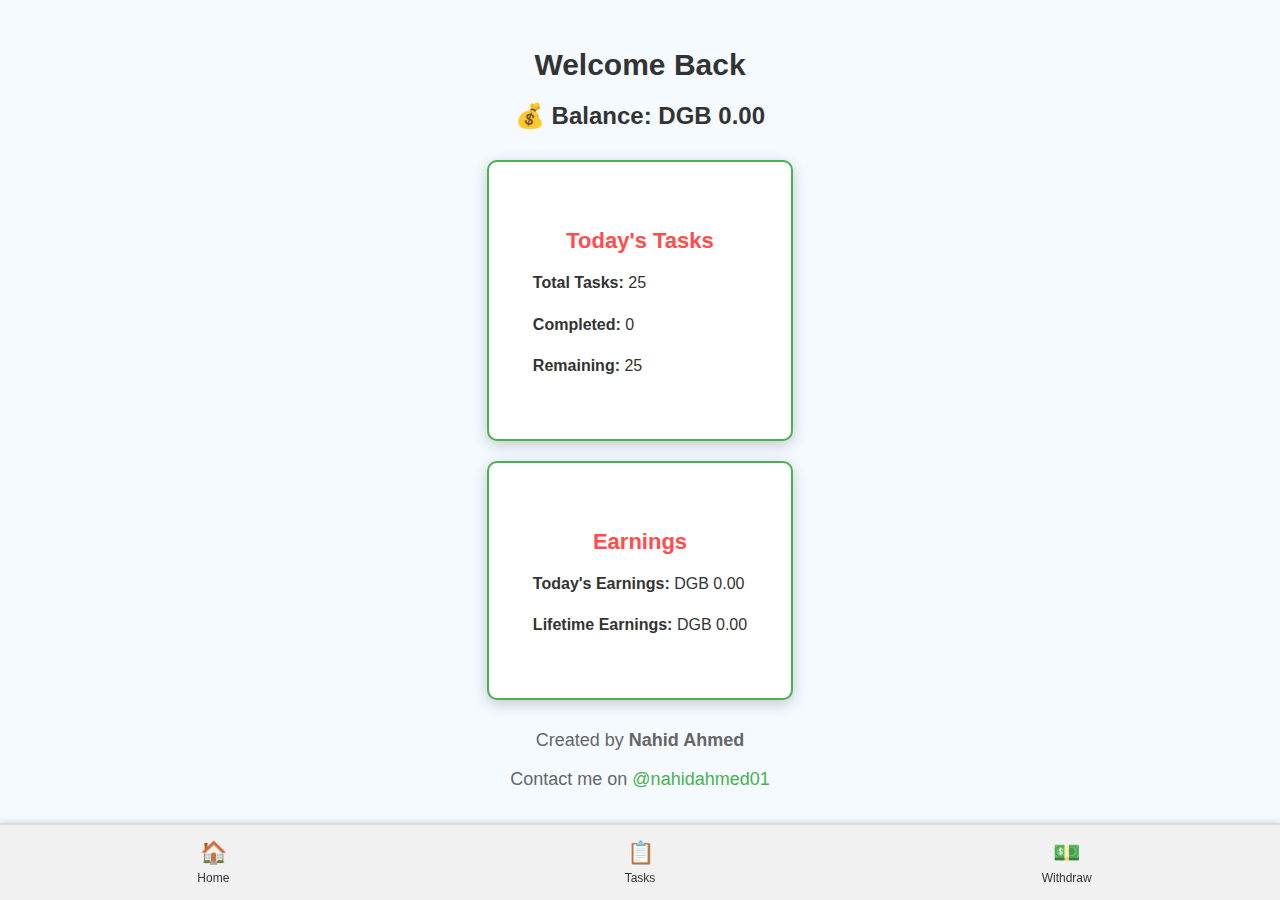
<file: index.html>
<!DOCTYPE html>
<html lang="en">
<head>
    <meta charset="UTF-8">
    <meta name="viewport" content="width=device-width, initial-scale=1.0">
    <title>Home Page</title>
    <style>
        body {
            font-family: 'Arial', sans-serif;
            background-color: #F4FAFF;
            margin: 0;
            padding: 0;
            display: flex;
            justify-content: center;
            align-items: center;
            min-height: 100vh;
            color: #333;
            flex-direction: column;
            
        }
        .container {
            
            text-align: ceter;
        }
        h1 {
            font-size: 30px;
            color: #333;
            margin-bottom: 20px;
        }
        .balance {
            font-size: 24px;
            font-weight: bold;
            color: #333;
            margin-bottom: 30px;
        }
        .rules-box {
        background: #fff;
        border: 2px solid #4CAF50;
        border-radius: 10px;
        padding: 44px;
        margin: 20px 0;
        box-shadow: 0 4px 15px rgba(0, 0, 0, 0.2);
        text-align: cener;
        color: #FF4C4C;
        }
        
        .rules-box h3 {
        font-size: 22px;
        font-weight: bold;
        margin-bottom: 15px;
        color: #FF4C4C;
        display: flex;
        justify-content: center;
        align-items: center;
        gap: 10px;
        }
        
        .rules-box p {
        font-size: 16px;
        line-height: 1.6;
        color: #333;
        }
        .button {
            background: #4CAF50;
            color: white;
            padding: 15px 80px;
            border: none;
            border-radius: 5px;
            cursor: pointer;
            font-size: 16px;
            transition: 0.3s;
            margin-top: 20px;
            
        }
        
        .butto {
        background: #4CAF50;
        color: white;
        padding: 15px 100px;
        border: none;
        border-radius: 5px;
        cursor: pointer;
        font-size: 16px;
        transition: 0.3s;
        margin-top: 2px;
        
        }
        .button:hover, .butto:hover {
            background: #45a049;
        }
        .timer {
            font-size: 18px;
            margin-top: 15px;
            color: #333;
        }
        .footr {
            margin-top: 30px;
            text-align: center;
            font-size: 18px;
            color: #666;
        }
        .footr a {
            color: #4CAF50;
            text-decoration: none;
        }
        .footr a:hover {
            text-decoration: underline;
        }
        /* Footer Styling */
        .footer {
        display: flex;
        justify-content: space-around;
        align-items: center;
        background-color: #f1f1f1;
        padding: 15px 0;
        border-top: 2px solid #ddd;
        position: fixed;
        bottom: 0;
        width: 100%;
        box-shadow: 0 -2px 5px rgba(0, 0, 0, 0.1);
        }
        
        .footer-item {
        text-align: center;
        text-decoration: none;
        color: #333;
        font-family: Arial, sans-serif;
        font-size: 14px;
        flex: 1;
        }
        
        .footer-item .icon {
        font-size: 22px;
        margin-bottom: 5px;
        }
        
        .footer-item:hover {
        color: #007bff;
        font-weight: bold;
        }
        
        .footer-item .label {
        font-size: 12px;
        }
        
        
    </style>
    
</head>
<body>
    <div class="container">
    <div style="text-align: center;">
        <h1>Welcome Back</h1>
        
        <div class="balance">💰 Balance: DGB <span id="balance">0.00</span></div>
       </div>
        <div class="rules-box">
            <h3 style="text-align: center;">Today's Tasks</h3>
            <p><strong>Total Tasks:</strong> 25</p>
            <p><strong>Completed:</strong> <span id="completedTasks">0</span></p>
            <p><strong>Remaining:</strong> <span id="remainingTasks">25</span></p>
             </div>

        <div class="rules-box">
            <h3 style="text-align: center;">Earnings</h3>
            <p><strong>Today's Earnings:</strong> DGB <span id="todayEarnings">0.00</span></p>
            <p><strong>Lifetime Earnings:</strong> DGB <span id="lifetimeEarnings">0.00</span></p>
        </div>

        <div class="footr">
            <p>Created by <strong>Nahid Ahmed</strong></p>
            <p>Contact me on <a href="https://t.me/nahidahmed01" target="_blank">@nahidahmed01</a></p>
        </div>
    </div>
    <p>   </p> <p>   </p>
    
    <!-- Footer Section -->
    <div class="footer">
    <a href="index.html" class="footer-item">
    <div class="icon">🏠</div>
    <div class="label">Home</div>
    </a>
    <a href="tasks.html" class="footer-item">
    <div class="icon">📋</div>
    <div class="label">Tasks</div>
    </a>
    <a href="withdraw.html" class="footer-item">
    <div class="icon">💵</div>
    <div class="label">Withdraw</div>
    </a>
    </div>
    
    

<script src="https://jagnaimsee.net/vignette.min.js" data-zone="8811435" data-sdk="show_8811435"></script>

    <script>
        let balance = parseFloat(localStorage.getItem("balance")) || 0;
        let completedTasks = parseInt(localStorage.getItem("completedTasks")) || 0;
        let todayEarnings = parseFloat(localStorage.getItem("todayEarnings")) || 0;
        let lifetimeEarnings = parseFloat(localStorage.getItem("lifetimeEarnings")) || 0;
        let lastTaskTime = parseInt(localStorage.getItem("lastTaskTime")) || 0;

        const taskLimit = 25; // Max number of tasks for today
        const now = new Date(); // Get the current date and time
        const bangladeshTimeOffset = 6 * 60 * 60 * 1000; // Bangladesh time offset (UTC +6)
        const bangladeshTime = new Date(now.getTime() + bangladeshTimeOffset);

        // Midnight calculation (next midnight at 12:00 AM)
        const nextMidnight = new Date(bangladeshTime);
        nextMidnight.setHours(24, 0, 0, 0);
        const remainingTime = nextMidnight - bangladeshTime; // Time remaining until midnight

        document.getElementById("balance").textContent = balance.toFixed(2);
        document.getElementById("completedTasks").textContent = completedTasks;
        document.getElementById("remainingTasks").textContent = taskLimit - completedTasks;
        document.getElementById("todayEarnings").textContent = todayEarnings.toFixed(2);
        document.getElementById("lifetimeEarnings").textContent = lifetimeEarnings.toFixed(2);

        // Show countdown timer to midnight in Bangladesh time
        function updateTimer() {
            const timeRemaining = remainingTime - (new Date() - bangladeshTime);
            if (timeRemaining > 0) {
                const hours = Math.floor(timeRemaining / (1000 * 60 * 60));
                const minutes = Math.floor((timeRemaining % (1000 * 60 * 60)) / (1000 * 60));
                const seconds = Math.floor((timeRemaining % (1000 * 60)) / 1000);
                document.getElementById("timer").textContent = `Next task available in: ${hours}h ${minutes}m ${seconds}s`;
                setTimeout(updateTimer, 1000); // Update every second
            } else {
                document.getElementById("timer").textContent = "New tasks available!";
            }
        }

        // Function to complete task
        function completeTask() {
        if (completedTasks < taskLimit) {
        completedTasks++;
        balance += 0.2; // Add 1 DGB per task
        todayEarnings += 0.2;
        lifetimeEarnings += 0.2;
        lastTaskTime = Date.now(); // Update last task time
        
        localStorage.setItem("balance", balance);
        localStorage.setItem("completedTasks", completedTasks);
        localStorage.setItem("todayEarnings", todayEarnings);
        localStorage.setItem("lifetimeEarnings", lifetimeEarnings);
        localStorage.setItem("lastTaskTime", lastTaskTime);
        
        document.getElementById("balance").textContent = balance.toFixed(2);
        document.getElementById("completedTasks").textContent = completedTasks;
        document.getElementById("remainingTasks").textContent = taskLimit - completedTasks;
        document.getElementById("todayEarnings").textContent = todayEarnings.toFixed(2);
        
        if (completedTasks >= taskLimit) {
        document.getElementById("taskButton").style.display = "none"; // Hide task button after task limit is reached
        // Start the timer after completing 25 tasks
        updateTimer(); // Start countdown
        }
        
        // Call watchAd after completing a task if the task limit is not reached
        watchAd();
        } else {
        alert("All tasks completed for today!");
        }
        }
        
        function watchAd() {
        if (typeof show_8811435 === 'function') {
        show_8811435().then(() => {
        console.log("Ad shown successfully.");
        }).catch((error) => {
        console.error("Ad failed to load: ", error);
        });
        } else {
        console.error("show_8811435 function is not available");
        }
        }
        
        // Button click event to show ad
        document.getElementById('adsButton').addEventListener('click', watchAd);

        function goToWithdraw() {
            window.location.href = "withdraw.html";
        }
    </script>
</body>
</html>
</file>
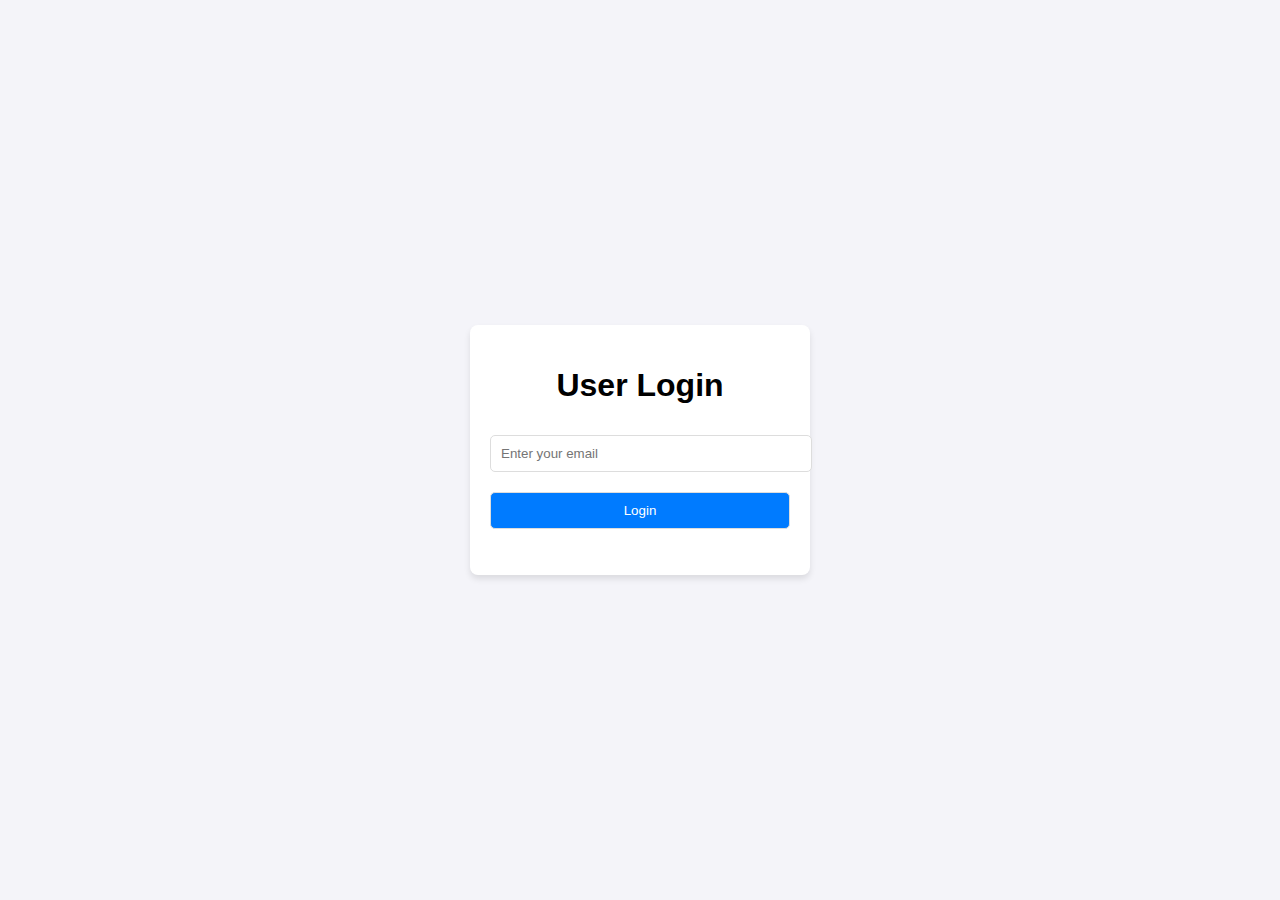
<file: Damo/index.html>
<!DOCTYPE html>
<html lang="en">
<head>
    <meta charset="UTF-8">
    <meta name="viewport" content="width=device-width, initial-scale=1.0">
    <title>User Page</title>
    <link rel="stylesheet" href="style.css">
</head>
<body>
    <div class="container">
        <h1>User Login</h1>
        <input type="email" id="email" placeholder="Enter your email">
        <button onclick="login()">Login</button>
        <p id="loginMessage"></p>
        <div id="taskSection" style="display: none;">
            <h2>Task</h2>
            <button onclick="completeTask()">Complete Task</button>
            <p id="taskMessage"></p>
        </div>
    </div>
    <script src="script.js"></script>
</body>
</html>
</file>
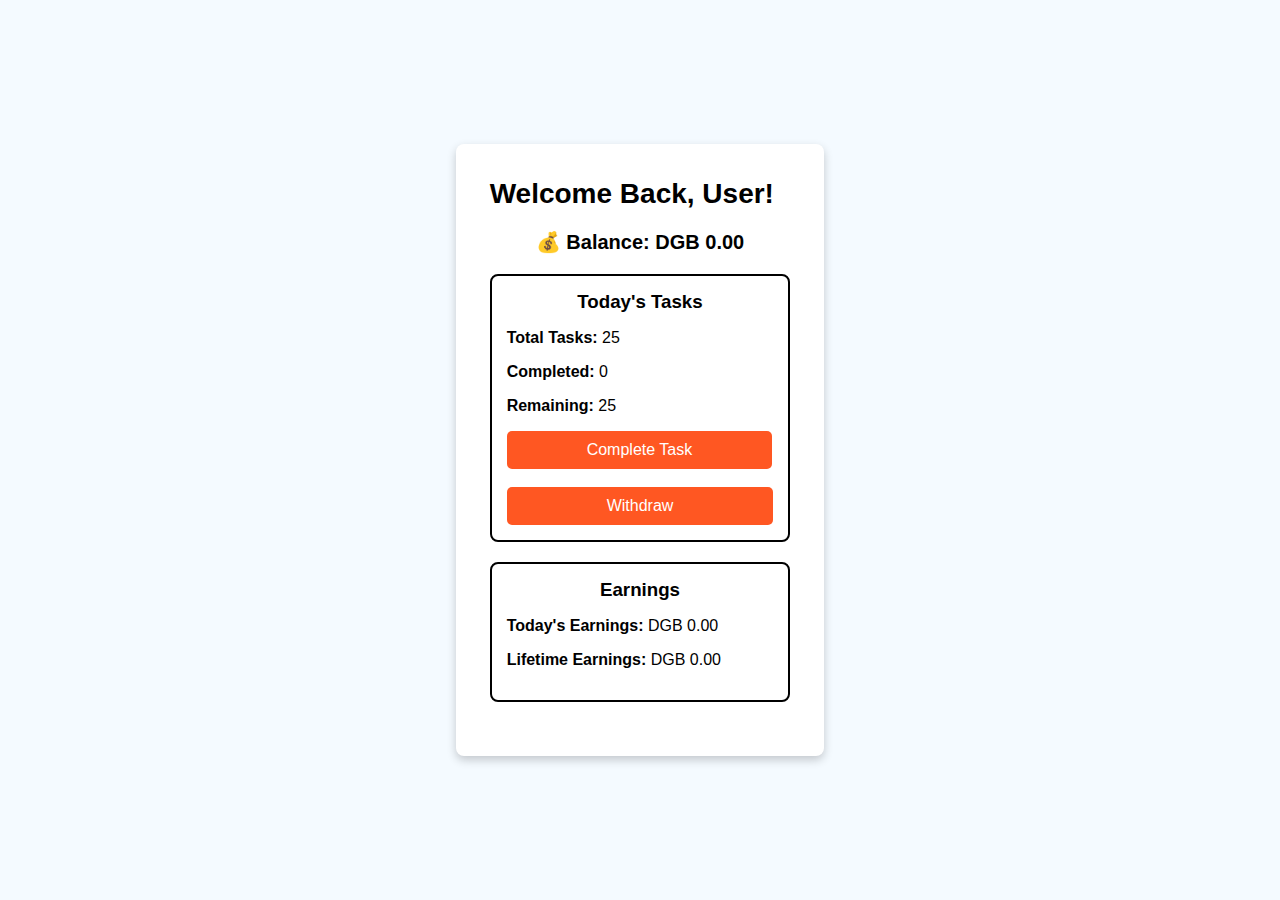
<file: d.html>
<!DOCTYPE html>
<html lang="en">
<head>
    <meta charset="UTF-8">
    <meta name="viewport" content="width=device-width, initial-scale=1.0">
    <title>Home Page</title>
    <style>
        body {
            font-family: 'Arial', sans-serif;
            background-color: #F4FAFF;
            margin: 0;
            padding: 0;
            display: flex;
            justify-content: center;
            align-items: center;
            min-height: 100vh;
        }
        .container {
            max-width: 400px;
            background: white;
            border-radius: 8px;
            box-shadow: 0 4px 10px rgba(0, 0, 0, 0.2);
            padding: 34px;
            color: white;
        }
        h1 {
            margin: 0 0 20px;
            font-size: 28px;
            color: black;
        }
        .balance {
            font-size: 20px;
            font-weight: bold;
            margin: 20px 0;
            color: black;
        }
        .task-box, .earnings-box {
            border: 2px solid #000000;
            border-radius: 8px;
            padding: 15px;
            margin-bottom: 20px;
            color: black;
        }
        .task-box h3, .earnings-box h3 {
            margin: 0 0 10px;
        }
        .button {
            background: #ff5722;
            color: white;
            padding: 10px 80px;
            border: none;
            border-radius: 5px;
            cursor: pointer;
            font-size: 16px;
            transition: 0.3s;
        }
        .butto {
        background: #ff5722;
        color: white;
        padding: 10px 100px;
        border: none;
        border-radius: 5px;
        cursor: pointer;
        font-size: 16px;
        transition: 0.3s;
        }
        .button:hover {
            background: #e64a19;
        }
        .timer {
            font-size: 18px;
            font-weight: bold;
            color: black;
        }
    </style>
</head>
<body>
    <div class="container">
        <h1>Welcome Back, User!</h1>
        <div class="balance" style="text-align: center;">💰 Balance: DGB <span id="balance">0.00</span></div>

        <div class="task-box">
            <h3 style="text-align: center;">Today's Tasks</h3>
            <p><strong>Total Tasks:</strong> 25</p>
            <p><strong>Completed:</strong> <span id="completedTasks">0</span></p>
            <p><strong>Remaining:</strong> <span id="remainingTasks">25</span></p>
            <button class="button" id="taskButton" onclick="completeTask()">Complete Task</button>
            <p class="timer" id="timer"></p>
            <button class="butto" onclick="goToWithdraw()">Withdraw</button>
            
        </div>

        <div class="earnings-box">
            <h3 style="text-align: center;">Earnings</h3>
            <p><strong>Today's Earnings:</strong> DGB <span id="todayEarnings">0.00</span></p>
            <p><strong>Lifetime Earnings:</strong> DGB <span id="lifetimeEarnings">0.00</span></p>
        </div>
    </div>
<script src="https://jagnaimsee.net/vignette.min.js" data-zone="8811435" data-sdk="show_8811435"></script>

    <script>
        let balance = parseFloat(localStorage.getItem("balance")) || 0;
        let completedTasks = parseInt(localStorage.getItem("completedTasks")) || 0;
        let todayEarnings = parseFloat(localStorage.getItem("todayEarnings")) || 0;
        let lifetimeEarnings = parseFloat(localStorage.getItem("lifetimeEarnings")) || 0;
        let lastTaskTime = parseInt(localStorage.getItem("lastTaskTime")) || 0;

        const taskLimit = 25; // Max number of tasks for today
        const now = new Date(); // Get the current date and time
        const bangladeshTimeOffset = 6 * 60 * 60 * 1000; // Bangladesh time offset (UTC +6)
        const bangladeshTime = new Date(now.getTime() + bangladeshTimeOffset);

        // Midnight calculation (next midnight at 12:00 AM)
        const nextMidnight = new Date(bangladeshTime);
        nextMidnight.setHours(24, 0, 0, 0);
        const remainingTime = nextMidnight - bangladeshTime; // Time remaining until midnight

        document.getElementById("balance").textContent = balance.toFixed(2);
        document.getElementById("completedTasks").textContent = completedTasks;
        document.getElementById("remainingTasks").textContent = taskLimit - completedTasks;
        document.getElementById("todayEarnings").textContent = todayEarnings.toFixed(2);
        document.getElementById("lifetimeEarnings").textContent = lifetimeEarnings.toFixed(2);

        // Show countdown timer to midnight in Bangladesh time
        function updateTimer() {
            const timeRemaining = remainingTime - (new Date() - bangladeshTime);
            if (timeRemaining > 0) {
                const hours = Math.floor(timeRemaining / (1000 * 60 * 60));
                const minutes = Math.floor((timeRemaining % (1000 * 60 * 60)) / (1000 * 60));
                const seconds = Math.floor((timeRemaining % (1000 * 60)) / 1000);
                document.getElementById("timer").textContent = `Next task available in: ${hours}h ${minutes}m ${seconds}s`;
                setTimeout(updateTimer, 1000); // Update every second
            } else {
                document.getElementById("timer").textContent = "New tasks available!";
            }
        }

        // Function to complete task
        function completeTask() {
        if (completedTasks < taskLimit) {
        completedTasks++;
        balance += 1; // Add 1 DGB per task
        todayEarnings += 1;
        lifetimeEarnings += 1;
        lastTaskTime = Date.now(); // Update last task time
        
        localStorage.setItem("balance", balance);
        localStorage.setItem("completedTasks", completedTasks);
        localStorage.setItem("todayEarnings", todayEarnings);
        localStorage.setItem("lifetimeEarnings", lifetimeEarnings);
        localStorage.setItem("lastTaskTime", lastTaskTime);
        
        document.getElementById("balance").textContent = balance.toFixed(2);
        document.getElementById("completedTasks").textContent = completedTasks;
        document.getElementById("remainingTasks").textContent = taskLimit - completedTasks;
        document.getElementById("todayEarnings").textContent = todayEarnings.toFixed(2);
        
        if (completedTasks >= taskLimit) {
        document.getElementById("taskButton").style.display = "none"; // Hide task button after task limit is reached
        // Start the timer after completing 25 tasks
        updateTimer(); // Start countdown
        }
        
        // Call watchAd after completing a task if the task limit is not reached
        watchAd();
        } else {
        alert("All tasks completed for today!");
        }
        }
        
        function watchAd() {
        if (typeof show_8811435 === 'function') {
        show_8811435().then(() => {
        console.log("Ad shown successfully.");
        }).catch((error) => {
        console.error("Ad failed to load: ", error);
        });
        } else {
        console.error("show_8811435 function is not available");
        }
        }
        
        // Button click event to show ad
        document.getElementById('adsButton').addEventListener('click', watchAd);
        
    </script>
</body>
</html>
</file>
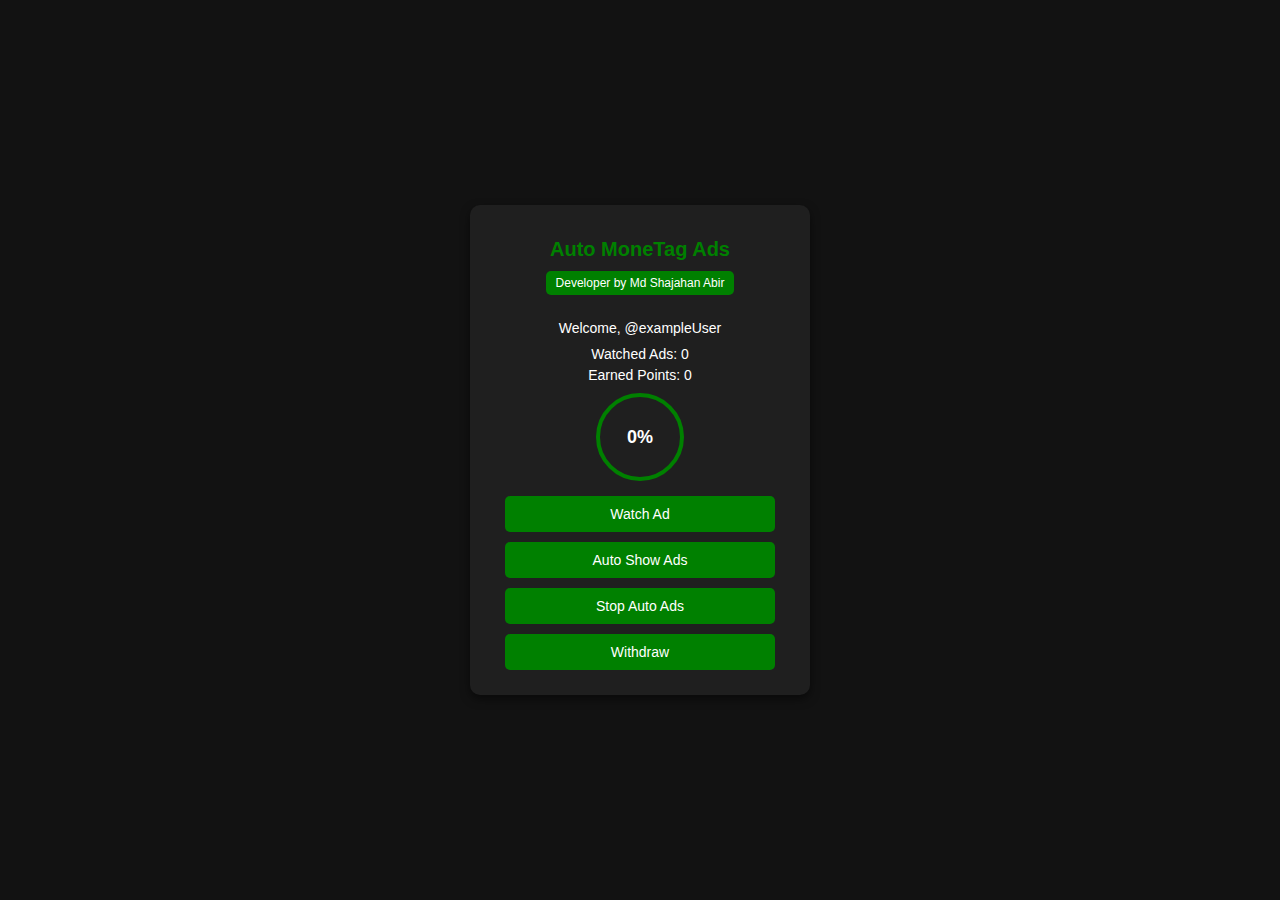
<file: Monetag Auto Bot Script.html>
<!DOCTYPE html>
<html lang="en">
<head>

<script type='text/javascript' src='//pl25239108.profitablecpmrate.com/32/9d/90/329d9066b0fef9d52415531037f59d82.js'></script>

    <meta charset="UTF-8">
    <meta name="viewport" content="width=device-width, initial-scale=1.0">
    <title>Ad Reward System</title>
    <style>
        body {
            margin: 0;
            padding: 0;
            background-color: #121212;
            color: #fff;
            font-family: Arial, sans-serif;
            display: flex;
            justify-content: center;
            align-items: center;
            height: 100vh;
        }
        .container {
            text-align: center;
            background: #1f1f1f;
            padding: 20px;
            border-radius: 10px;
            box-shadow: 0 4px 10px rgba(0, 0, 0, 0.5);
            width: 300px;
        }
        .container h1 {
            font-size: 20px;
            color: green;
            margin-bottom: 10px;
        }
        .developer {
            font-size: 12px;
            background-color: green;
            padding: 5px 10px;
            border-radius: 5px;
            margin-bottom: 15px;
            display: inline-block;
            cursor: pointer;
        }
        .stats {
            margin: 10px 0;
        }
        .stats p {
            margin: 5px 0;
            font-size: 14px;
        }
        .progress-circle {
            width: 80px;
            height: 80px;
            border: 4px solid green;
            border-radius: 50%;
            display: flex;
            justify-content: center;
            align-items: center;
            margin: 10px auto;
        }
        .progress-circle span {
            font-size: 18px;
            font-weight: bold;
        }
        .buttons button {
            width: 90%;
            margin: 5px 0;
            padding: 10px;
            font-size: 14px;
            border: none;
            border-radius: 5px;
            color: white;
            background: green;
            cursor: pointer;
        }
        .buttons button:hover {
            background: darkorange;
        }
        .withdraw-section {
            margin-top: 20px;
            display: none;
            padding: 20px;
            background-color: #2a2a2a;
            border-radius: 10px;
            box-shadow: 0 4px 10px rgba(0, 0, 0, 0.5);
        }
        .withdraw-section input, .withdraw-section select {
            width: 100%;
            padding: 12px;
            margin: 8px 0;
            border-radius: 5px;
            border: 2px solid #555;
            background-color: #333;
            color: #fff;
        }
        .withdraw-section input:focus, .withdraw-section select:focus {
            border-color: green;
            outline: none;
        }
        .withdraw-section button {
            background-color: green;
            width: 100%;
            padding: 12px;
            font-size: 16px;
            margin-top: 15px;
            border-radius: 5px;
            cursor: pointer;
        }
        .withdraw-section button:hover {
            background-color: #006400;
        }
        #withdraw-status {
            color: red;
            font-size: 14px;
            margin-top: 10px;
        }
        .user-info {
            margin: 10px 0;
        }
        .user-info p {
            font-size: 14px;
            margin: 5px 0;
        }
    </style>
<link rel="me" href="https://www.blogger.com/profile/12615525391666988711" />
<meta name='google-adsense-platform-account' content='ca-host-pub-1556223355139109'/>
<meta name='google-adsense-platform-domain' content='blogspot.com'/>
<link rel="me" href="https://www.blogger.com/profile/18369340732868072285" />
<meta name='google-adsense-platform-account' content='ca-host-pub-1556223355139109'/>
<meta name='google-adsense-platform-domain' content='blogspot.com'/>
</head>
<body>
    <div class="container">
        <h1>Auto MoneTag Ads</h1>
        <div class="developer" onclick="window.location.href='https://t.me/mdshajahanabir'">Developer by Md Shajahan Abir</div>
        
        <!-- Display User Info -->
        <div class="user-info">
            <p>Welcome, <span id="user-name"></span></p>
        </div>

        <div class="stats">
            <p>Watched Ads: <span id="watched-ads">0</span></p>
            <p>Earned Points: <span id="earned-points">0</span></p>
        </div>
        <div class="progress-circle">
            <span id="ads-progress">0%</span>
        </div>
        <div class="buttons">
            <button id="watch-ad-btn" onclick="watchAd()">Watch Ad</button>
            <button id="auto-ad-btn" onclick="startAutoAds()">Auto Show Ads</button>
            <button id="stop-auto-btn" onclick="stopAutoAds()">Stop Auto Ads</button>
            <button id="withdraw-btn" onclick="showWithdrawForm()">Withdraw</button>
        </div>

        <!-- Withdraw Section -->
        <div class="withdraw-section" id="withdraw-section">
            <h3 style="color: orange; margin-bottom: 15px;">Withdrawal Request</h3>
            <input type="number" id="withdraw-amount" placeholder="Enter Points to Withdraw" />
            <select id="payment-method">
                <option value="bkash">Bkash</option>
                <option value="nagad">Nagad</option>
                <option value="manual">Manual</option>
            </select>
            <input type="text" id="withdraw-phone" placeholder="Enter Phone Number" />
            <button onclick="withdrawPoints()">Withdraw</button>
            <p id="withdraw-status"></p>
        </div>
    </div>

    <script src='//jagnaimsee.net/vignette.min.js' data-zone='8811435' data-sdk='show_8811435'></script>

    <script>
        const MIN_WITHDRAW_POINTS = 5;
        const ADMIN_USER_ID = 7694112804;
        const BOT_TOKEN = "7474129750:AAHDOrtYnulZqB5V3CH2XaHR_02t_PVwi7M";
        let watchedAdsCount = 0;
        let earnedPoints = 0.00;
        let autoAdInterval;

        // Simulate user name from Telegram User ID (replace with actual logic to get user info)
        const telegramUserName = "@exampleUser"; // Replace this line with the actual logic to fetch username
        document.getElementById("user-name").textContent = telegramUserName;

        // Check if user data is saved in localStorage
        if (localStorage.getItem('watchedAdsCount')) {
            watchedAdsCount = parseInt(localStorage.getItem('watchedAdsCount'));
            earnedPoints = parseFloat(localStorage.getItem('earnedPoints'));
            document.getElementById('watched-ads').textContent = watchedAdsCount;
            document.getElementById('earned-points').textContent = earnedPoints.toFixed(2);
        }

        // Function to watch an ad and update stats
        function watchAd() {
            if (typeof show_8811435 === 'function') {
                show_8811435().then(() => {
                    // When the ad is shown, we add points
                    watchedAdsCount++;
                    document.getElementById('watched-ads').textContent = watchedAdsCount;
                    earnedPoints += 0.50; // Add 0.50 points per ad watched
                    document.getElementById('earned-points').textContent = earnedPoints.toFixed(2);
                    localStorage.setItem('watchedAdsCount', watchedAdsCount);
                    localStorage.setItem('earnedPoints', earnedPoints.toFixed(2));

                    // Update progress circle
                    updateProgressCircle();
                });
            }
        }

        // Update progress circle based on watched ads
        function updateProgressCircle() {
            const percentage = (watchedAdsCount / 10) * 100;
            document.getElementById('ads-progress').textContent = `${percentage}%`;
        }

        // Function to start auto showing ads
        function startAutoAds() {
            autoAdInterval = setInterval(watchAd, 5000); // Auto show ad every 5 seconds
            document.getElementById('auto-ad-btn').disabled = true;
            document.getElementById('stop-auto-btn').disabled = false;
        }

        // Function to stop auto ads
        function stopAutoAds() {
            clearInterval(autoAdInterval);
            document.getElementById('auto-ad-btn').disabled = false;
            document.getElementById('stop-auto-btn').disabled = true;
        }

        // Function to show withdraw form
        function showWithdrawForm() {
            document.getElementById('withdraw-section').style.display = 'block';
        }

        // Function to handle withdrawal
        function withdrawPoints() {
            const amount = document.getElementById('withdraw-amount').value;
            const paymentMethod = document.getElementById('payment-method').value;
            const phoneNumber = document.getElementById('withdraw-phone').value;

            if (amount < MIN_WITHDRAW_POINTS) {
                document.getElementById('withdraw-status').textContent = `Minimum withdrawal amount is ${MIN_WITHDRAW_POINTS} points.`;
                return;
            }

            if (amount > earnedPoints) {
                document.getElementById('withdraw-status').textContent = `Insufficient balance. You have ${earnedPoints.toFixed(2)} points.`;
                return;
            }

            // Subtract points from earnedPoints after successful withdrawal
            earnedPoints -= parseFloat(amount);
            document.getElementById('earned-points').textContent = earnedPoints.toFixed(2);

            // Save the updated balance in localStorage
            localStorage.setItem('earnedPoints', earnedPoints.toFixed(2));

            // Send withdrawal request to admin via Telegram
            const message = `Withdrawal Request from ${telegramUserName}:\nAmount: ${amount} points\nPayment Method: ${paymentMethod}\nPhone Number: ${phoneNumber}`;
            sendWithdrawRequestToAdmin(message);

            // Show success message
            document.getElementById('withdraw-status').textContent = 'Withdrawal request sent successfully!';

            // Clear form
            document.getElementById('withdraw-amount').value = '';
            document.getElementById('withdraw-phone').value = '';
        }

        // Function to send withdrawal request to admin
        function sendWithdrawRequestToAdmin(message) {
            fetch(`https://api.telegram.org/bot${BOT_TOKEN}/sendMessage?chat_id=${ADMIN_USER_ID}&text=${encodeURIComponent(message)}`)
                .then(response => response.json())
                .then(data => {
                    if (data.ok) {
                        console.log('Message sent to admin');
                    }
                })
                .catch(error => console.error('Error sending message:', error));
        }
    </script>
</body>
</html>
</file>
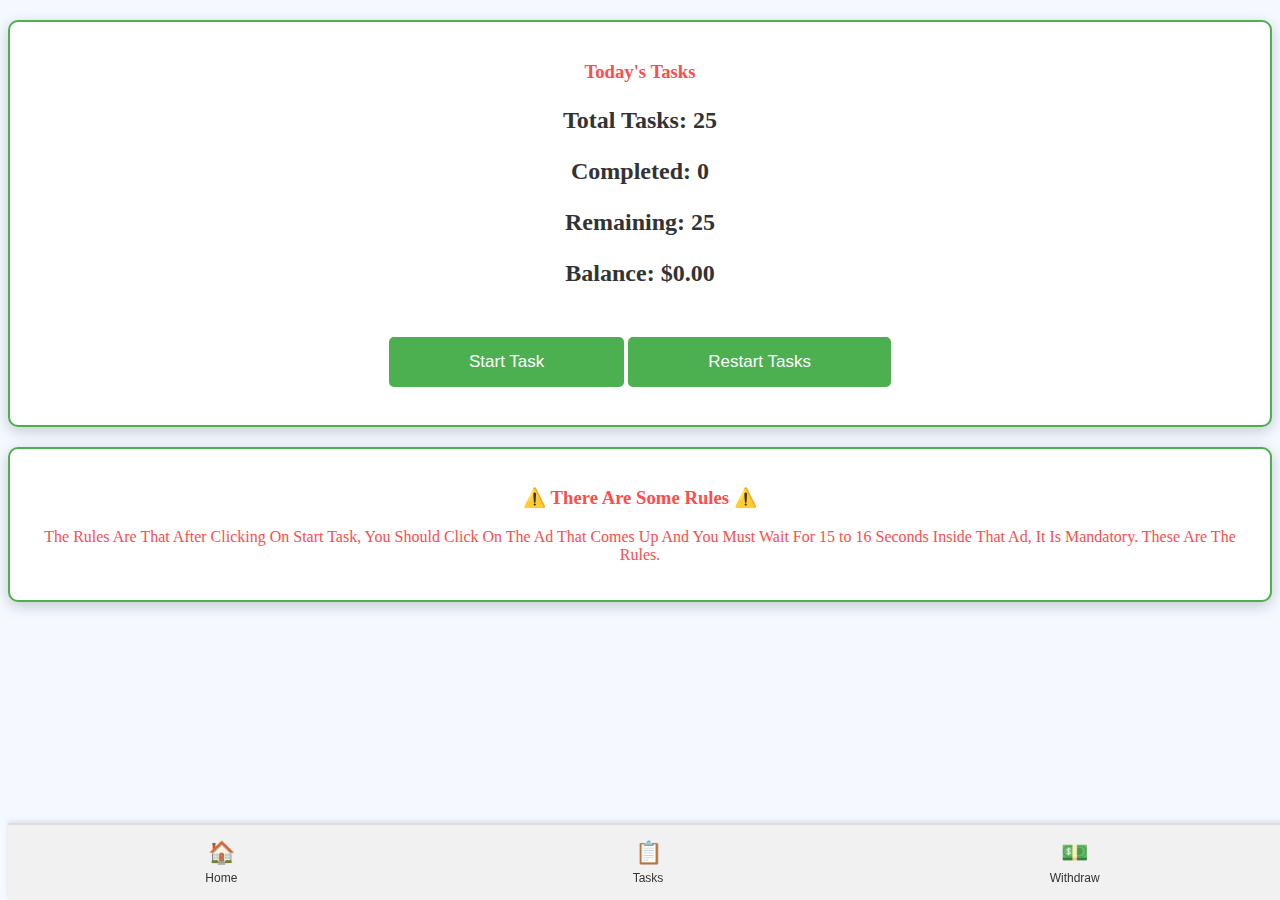
<file: tasks.html>
<!DOCTYPE html>
<html lang="en">
<head>
    <meta charset="UTF-8">
    <meta name="viewport" content="width=device-width, initial-scale=1.0">
    <title>Home Page</title>
    <style>
        body {
            background-color: #F4FAFF;
        }
        h1 {
            font-size: 30px;
            color: #333;
            margin-bottom: 20px;
        }
        .balance {
            font-size: 24px;
            font-weight: bold;
            color: #333;
            margin-bottom: 30px;
        }
        .button {
            background: #4CAF50;
            color: white;
            padding: 15px 80px;
            border: none;
            border-radius: 5px;
            cursor: pointer;
            font-size: 17px;
            transition: 0.3s;
            margin-top: 20px;
        }
        .button:hover, .butto:hover {
            background: #45a049;
        }
        .timer {
            font-size: 18px;
            margin-top: 15px;
            color: #333;
        }
        .footr {
            margin-top: 30px;
            text-align: center;
            font-size: 18px;
            color: #666;
        }
        .footr a {
            color: #4CAF50;
            text-decoration: none;
        }
        .footr a:hover {
            text-decoration: underline;
        }
        .rules-box {
            background: #fff;
            border: 2px solid #4CAF50;
            border-radius: 10px;
            padding: 20px;
            margin: 20px 0;
            box-shadow: 0 4px 15px rgba(0, 0, 0, 0.2);
            text-align: center;
            color: #FF4C4C;
        }
        .footer {
            display: flex;
            justify-content: space-around;
            align-items: center;
            background-color: #f1f1f1;
            padding: 15px 0;
            border-top: 2px solid #ddd;
            position: fixed;
            bottom: 0;
            width: 100%;
            box-shadow: 0 -2px 5px rgba(0, 0, 0, 0.1);
        }
        .footer-item {
            text-align: center;
            text-decoration: none;
            color: #333;
            font-family: Arial, sans-serif;
            font-size: 14px;
            flex: 1;
        }
        .footer-item .icon {
            font-size: 22px;
            margin-bottom: 5px;
        }
        .footer-item:hover {
            color: #007bff;
            font-weight: bold;
        }
        .footer-item .label {
            font-size: 12px;
        }
    </style>
</head>
<body>
    <div class="container">
        <div class="rules-box">
            <h3 style="text-align: center;">Today's Tasks</h3>
            <div class="balance">
                <p>Total Tasks: <span id="totalTasks">0</span></p>
                <p>Completed: <span id="completedTasks">0</span></p>
                <p>Remaining: <span id="remainingTasks">0</span></p>
                <p>Balance: $<span id="balance">0.00</span></p> <!-- Added balance display -->
            </div>
            <!-- Task Buttons -->
            <button class="button" id="completeTaskButton" onclick="watchAd(); completeTask();">Start Task</button>
            <button class="button" id="resetTaskButton" onclick="resetTasks()">Restart Tasks</button>
            
            <!-- Timer -->
             <p class="timer" id="timerMessage"></p>
        </div>
        <div class="rules-box">
            <h3>⚠️ There Are Some Rules ⚠️</h3>
            <p>The Rules Are That After Clicking On Start Task, You Should Click On The Ad That Comes Up And You Must Wait For 15 to 16 Seconds Inside That Ad, It Is Mandatory. These Are The Rules.</p>
        </div>
        
    </div>
    <p></p>
    <div class="footer">
        <a href="index.html" class="footer-item">
            <div class="icon">🏠</div>
            <div class="label">Home</div>
        </a>
        <a href="tasks.html" class="footer-item">
            <div class="icon">📋</div>
            <div class="label">Tasks</div>
        </a>
        <a href="withdraw.html" class="footer-item">
            <div class="icon">💵</div>
            <div class="label">Withdraw</div>
        </a>
    </div>
    <script src="https://jagnaimsee.net/vignette.min.js" data-zone="8811435" data-sdk="show_8811435"></script>
    <script>
        let totalTasks = 25;
        let completedTasks = parseInt(localStorage.getItem("completedTasks")) || 0;
        let balance = parseFloat(localStorage.getItem("balance")) || 0.00; // Initialize balance
        let lastTaskTime = parseInt(localStorage.getItem("lastTaskTime")) || 0;
        const taskLimit = 25;
        let resetButtonEnabled = false;
        const timerDuration = 0 * 0 * 1 * 1000; // 2 hours // 5 minutes in milliseconds
        const timerMessageEl = document.getElementById('timerMessage');
        const resetTaskButton = document.getElementById('resetTaskButton');
    
        // Load saved data from localStorage
        function loadFromStorage() {
            totalTasks = 25;
            completedTasks = parseInt(localStorage.getItem("completedTasks")) || 0;
            balance = parseFloat(localStorage.getItem("balance")) || 0.00; // Load balance from storage
            const lastResetTime = parseInt(localStorage.getItem("lastResetTime")) || null;
    
            if (lastResetTime) {
                const timeElapsed = Date.now() - lastResetTime;
                if (timeElapsed >= timerDuration) {
                    resetButtonEnabled = true;
                    resetTaskButton.disabled = false;
                } else {
                    resetButtonEnabled = false;
                    resetTaskButton.disabled = true;
                    startTimer(timerDuration - timeElapsed);
                }
            } else {
                resetButtonEnabled = true;
                resetTaskButton.disabled = false;
            }
            updateDisplay();
        }
    
        // Update display elements
        function updateDisplay() {
            document.getElementById("totalTasks").textContent = totalTasks;
            document.getElementById("completedTasks").textContent = completedTasks;
            document.getElementById("remainingTasks").textContent = totalTasks - completedTasks;
            document.getElementById("balance").textContent = balance.toFixed(2); // Update balance display
        }
    
        // Start the timer countdown
        function startTimer(duration) {
            let timer = Math.floor(duration / 1000); // Convert to seconds
            const interval = setInterval(() => {
                const hours = Math.floor(timer / 3600); // Calculate hours
                const minutes = Math.floor((timer % 3600) / 60); // Calculate minutes
                const seconds = timer % 60; // Calculate seconds

                timerMessageEl.textContent = `Next task available in: ${hours}:${minutes < 10 ? "0" : ""}${minutes}:${seconds < 10 ? "0" : ""}${seconds}`;
                timer--;

                if (timer < 0) {
                    clearInterval(interval);
                    timerMessageEl.textContent = "Tasks can be restarted now!";
                    resetButtonEnabled = true;
                    resetTaskButton.disabled = false;
                    saveToStorage();
                }
            }, 1000);
        }
    
        // Save to localStorage
        function saveToStorage() {
            localStorage.setItem("completedTasks", completedTasks);
            localStorage.setItem("balance", balance); // Save balance to localStorage
            localStorage.setItem("lastResetTime", Date.now());
        }
    
        // Complete task
        function completeTask() {
            if (completedTasks < totalTasks) {
                completedTasks++;
                balance += 0.1; // Add balance for each task completed
                updateDisplay();
                saveToStorage();
            } else {
                alert("All tasks completed for today!");
            }
        }
    
        // Restart tasks
        function resetTasks() {
            if (!resetButtonEnabled) return;
    
            completedTasks = 0;
             // Reset balance
            updateDisplay();
            saveToStorage();
    
            // Start timer
            resetButtonEnabled = false;
            resetTaskButton.disabled = true;
            startTimer(timerDuration);
        }
    
        // Load data from localStorage when the page loads
        loadFromStorage();
        
        function watchAd() {
            if (typeof show_8811435 === 'function') {
                show_8811435()
                .then(() => {
                    console.log("Ad shown successfully.");
                })
                .catch((error) => {
                    console.error("Ad failed to load: ", error);
                });
            } else {
                console.error("show_8811435 function is not available");
            }
        }
    </script>
    
</body>
</html>
</file>
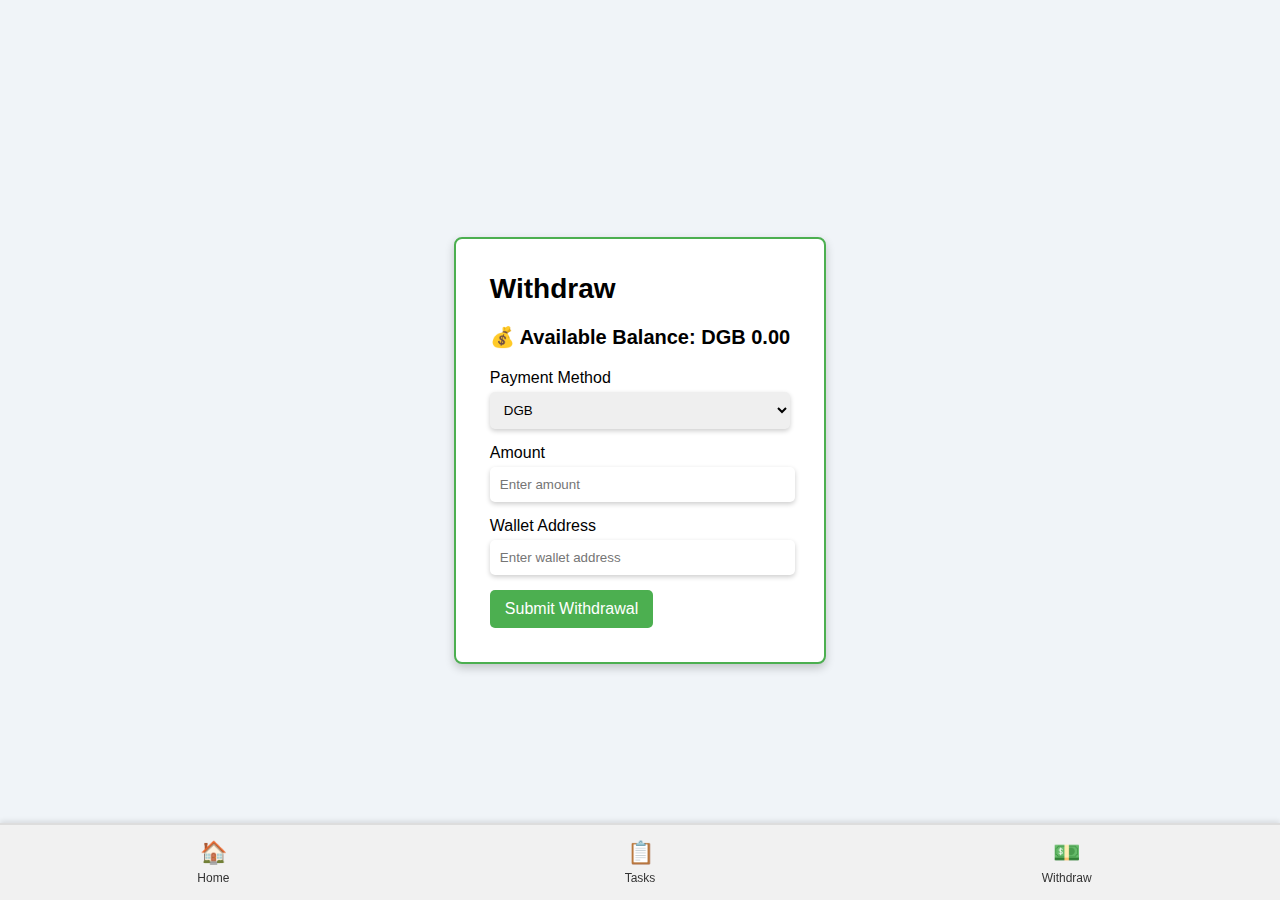
<file: withdraw.html>
<!DOCTYPE html>
<html lang="en">
<head>
    <meta charset="UTF-8">
    <meta name="viewport" content="width=device-width, initial-scale=1.0">
    <title>Withdraw Page</title>
    <style>
        body {
            font-family: 'Arial', sans-serif;
            background-color: #f0f4f8;
            margin: 0;
            padding: 0;
            display: flex;
            justify-content: center;
            align-items: center;
            min-height: 100vh;
        }
        .container {
            max-width: 400px;
            background: white;
            border: 2px solid #4CAF50;
            border-radius: 8px;
            box-shadow: 0 4px 10px rgba(0, 0, 0, 0.2);
            padding: 34px;
            color: white;
            text-align: centr;
        }
        h1 {
            margin: 0 0 20px;
            font-size: 28px;
            color: #000000;
        }
        .balance {
            font-size: 20px;
            font-weight: bold;
            margin: 20px 0;
        }
        .form-group {
            margin: 15px 0;
        }
        .form-group label {
            display: block;
            margin-bottom: 5px;
        }
        .form-group input {
            width: 95%;
            padding: 10px;
            border-radius: 5px;
            border: none;
            box-shadow: 0 2px 5px rgba(0, 0, 0, 0.2);
        }
        .form-group select {
            width: 100%;
            padding: 10px;
            border-radius: 5px;
            border: none;
            box-shadow: 0 2px 5px rgba(0, 0, 0, 0.2);
        }
        button {
            background: #4CAF50;
            color: white;
            border: none;
            padding: 10px 15px;
            border-radius: 5px;
            cursor: pointer;
            font-size: 16px;
        }
        button:hover {
            background: #0056b3;
        }
        .button-container {
            display: flex;
            justify-content: space-between;
        }
    </style>
    <style>
    .rules-box {
    background: #fff;
    border: 2px solid #4CAF50;
    border-radius: 10px;
    padding: 20px;
    margin: 20px 0;
    box-shadow: 0 4px 15px rgba(0, 0, 0, 0.2);
    text-align: center;
    color: #FF4C4C;
    }
    .rules-bo {
    background: #fff;
    border: 2px solid #4CAF50;
    border-radius: 10px;
    padding: 2px;
    margin: 20px 0;
    box-shadow: 0 4px 15px rgba(0, 0, 0, 0.2);
    text-align: center;
    color: #FF4C4C;
    }
    
    
    .rules-box h3, .rules-bo h3  {
    font-size: 23px;
    font-weight: bold;
    margin-bottom: 15px;
    color: #FF4C4C;
    display: flex;
    justify-content: center;
    align-items: center;
    gap: 10px;
    }
    
    .rules-box p, .rules-bo p {
    font-size: 17px;
    line-height: 1.6;
    color: #333;
    }
    /* Footer Styling */
    .footer {
    display: flex;
    justify-content: space-around;
    align-items: center;
    background-color: #f1f1f1;
    padding: 15px 0;
    border-top: 2px solid #ddd;
    position: fixed;
    bottom: 0;
    width: 100%;
    box-shadow: 0 -2px 5px rgba(0, 0, 0, 0.1);
    }
    
    .footer-item {
    text-align: center;
    text-decoration: none;
    color: #333;
    font-family: Arial, sans-serif;
    font-size: 14px;
    flex: 1;
    }
    
    .footer-item .icon {
    font-size: 22px;
    margin-bottom: 5px;
    }
    
    .footer-item:hover {
    color: #007bff;
    font-weight: bold;
    }
    
    .footer-item .label {
    font-size: 12px;
    }
    
    </style>
    
</head>
<body>
    <div class="container">
        <h1>Withdraw</h1>
        <div class="balance" style="color: #000000;">💰 Available Balance: DGB <span id="availableBalance">0.00</span></div>

        <div class="form-group">
            <label for="method" style="color: #000000;">Payment Method</label>
            <select id="method">
                <option value="PayPal">DGB</option>
                
            </select>
        </div>

        <div class="form-group">
            <label for="amount" style="color: #000000;">Amount</label>
            <input type="number" id="amount" placeholder="Enter amount">
        </div>

        <div class="form-group" style="color: #000000;">
            <label for="address">Wallet Address</label>
            <input type="text" id="address" placeholder="Enter wallet address">
        </div>

        <div class="button-container">
            <button onclick="submitWithdraw()">Submit Withdrawal</button>
              </div>
    
    </div>
    <div class="footer">
    <a href="index.html" class="footer-item">
    <div class="icon">🏠</div>
    <div class="label">Home</div>
    </a>
    <a href="tasks.html" class="footer-item">
    <div class="icon">📋</div>
    <div class="label">Tasks</div>
    </a>
    <a href="withdraw.html" class="footer-item">
    <div class="icon">💵</div>
    <div class="label">Withdraw</div>
    </a>
    </div>
    

    <script>
    const botToken = "7233487877:AAEfL184Kt4Q9jt_2CP7KqU0WGxWNR2R5_Y";
    const chatId = "5776979420";

    let balance = parseFloat(localStorage.getItem("balance")) || 0;
    document.getElementById("availableBalance").textContent = balance.toFixed(2);

    function submitWithdraw() {
        const amount = parseFloat(document.getElementById("amount").value);
        const method = document.getElementById("method").value;
        const address = document.getElementById("address").value;

        // Validation for amount
        if (amount < 20) {
            alert("The minimum withdrawal amount is 20!");
        } else if (amount > 1000) {
            alert("The maximum withdrawal amount is 1000!");
        } else if (amount > balance) {
            alert("Insufficient balance!");
        } else if (!address) {
            alert("Please enter an address!");
        } else {
            balance -= amount;
            localStorage.setItem("balance", balance);
            document.getElementById("availableBalance").textContent = balance.toFixed(2);

            const message = `
💵 *Withdrawal Request Submitted* 💵
Amount: ${amount} DGB
Method: ${method}
Address: ${address}
            `;
            fetch(`https://api.telegram.org/bot${botToken}/sendMessage`, {
                method: "POST",
                headers: { "Content-Type": "application/json" },
                body: JSON.stringify({ chat_id: chatId, text: message }),
            });
            alert("Withdrawal request submitted!");
        }
    }

    function goBack() {
        // Replace this URL with the URL you want to navigate to
        window.location.href = "index.html"; // Replace with the desired link
    }
</script>

</body>
</html>
</file>
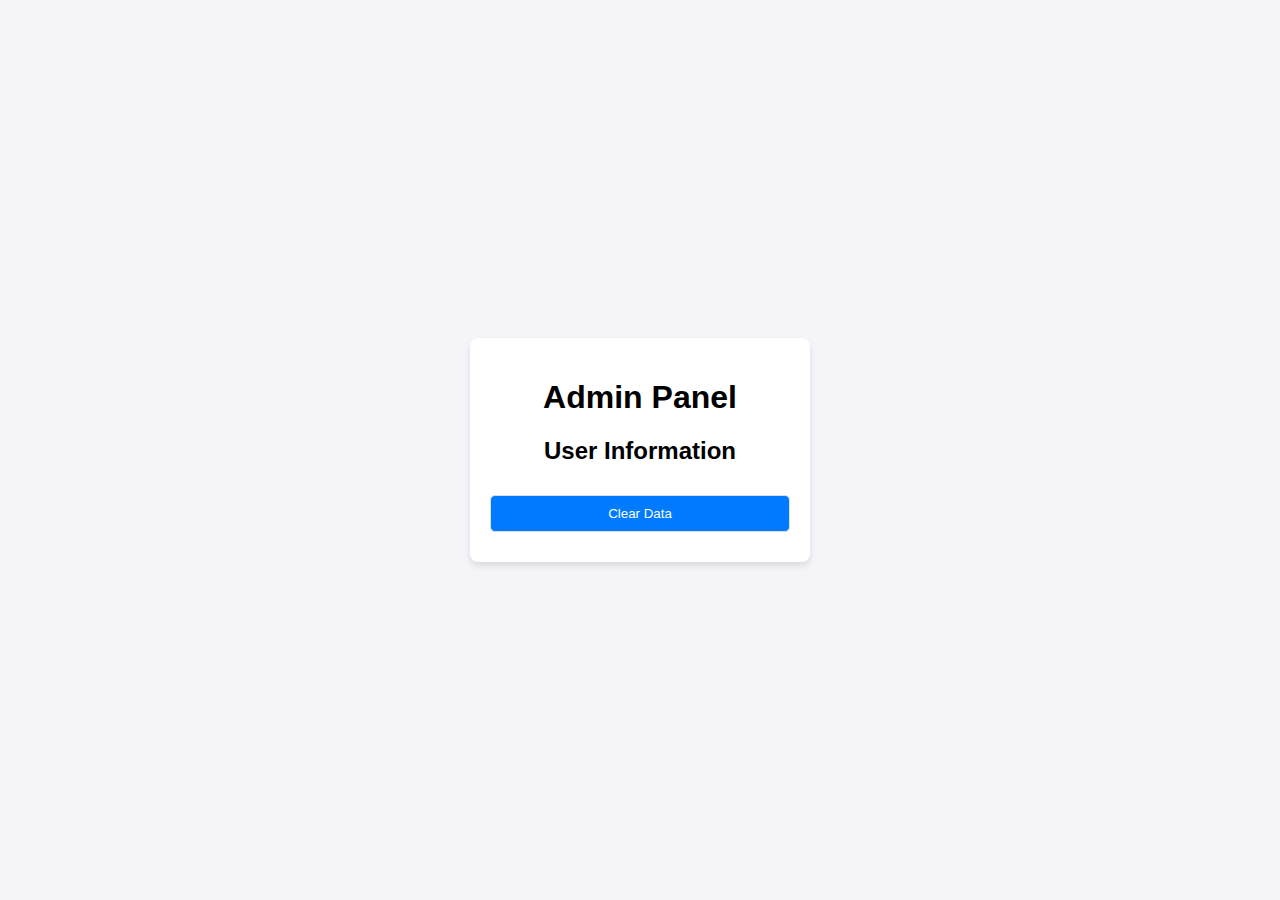
<file: Damo/admin.html>
<!DOCTYPE html>
<html lang="en">
<head>
    <meta charset="UTF-8">
    <meta name="viewport" content="width=device-width, initial-scale=1.0">
    <title>Admin Page</title>
    <link rel="stylesheet" href="style.css">
</head>
<body>
    <div class="container">
        <h1>Admin Panel</h1>
        <div id="userInfo"></div>
        <button onclick="clearData()">Clear Data</button>
    </div>
    <script src="script.js"></script>
</body>
</html>
</file>
<file: Damo/style.css>
body {
    font-family: Arial, sans-serif;
    margin: 0;
    padding: 0;
    display: flex;
    justify-content: center;
    align-items: center;
    height: 100vh;
    background-color: #f4f4f9;
}

.container {
    text-align: center;
    background: #fff;
    padding: 20px;
    border-radius: 8px;
    box-shadow: 0 4px 6px rgba(0, 0, 0, 0.1);
    width: 300px;
}

input, button {
    margin: 10px 0;
    padding: 10px;
    width: 100%;
    border: 1px solid #ddd;
    border-radius: 5px;
}

button {
    background-color: #007bff;
    color: #fff;
    cursor: pointer;
}

button:hover {
    background-color: #0056b3;
}
</file>
